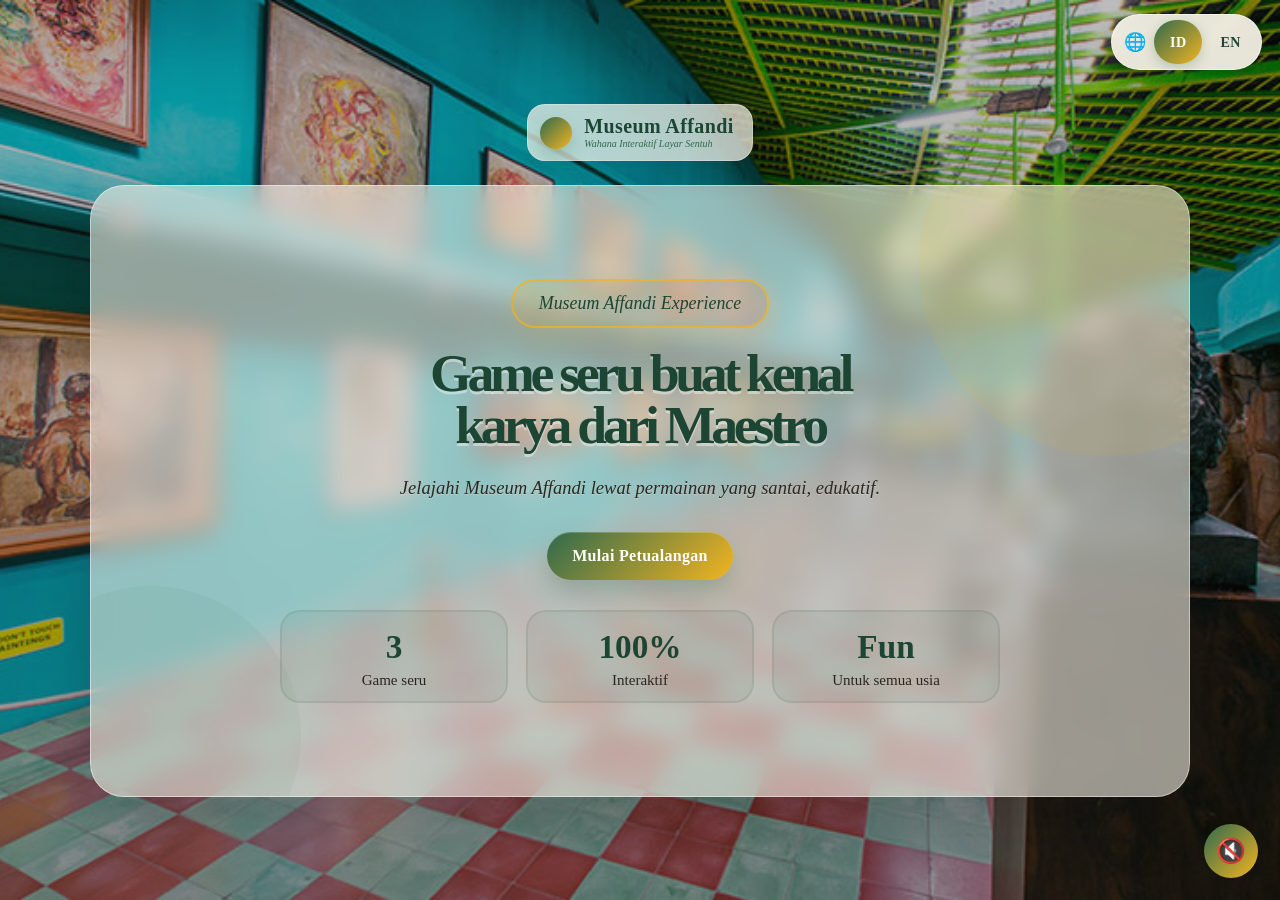
<file: index.html>
<!doctype html>
<html lang="id">
  <head>
    <meta charset="UTF-8" />
    <meta name="viewport" content="width=device-width, initial-scale=1.0, viewport-fit=cover, interactive-widget=resizes-content" />
    <title data-i18n="title.home">Museum Affandi - Wahana Interaktif</title>
    <link rel="stylesheet" href="shared/main.css" />
  </head>
  <body class="page-home">
    <div class="screen">
      <div class="topbar">
        <div class="brand">
          <div class="mark"></div>
          <div>
            <div class="title">Museum Affandi</div>
            <div class="sub" data-i18n="home.brandSub">Wahana Interaktif Layar Sentuh</div>
          </div>
        </div>
      </div>

      <div id="intro-panel" class="intro-panel show">
        <div class="intro-badge" data-i18n="home.badge">Museum Affandi Experience</div>
        <h1 data-i18n-html="home.heading">Game seru buat kenal<br />karya dari Maestro</h1>
        <p data-i18n="home.intro">Jelajahi Museum Affandi lewat permainan yang santai, edukatif.</p>

        <div class="hero-actions">
          <button id="start-adventure" class="btn" type="button" data-i18n="home.start">Mulai Petualangan</button>
        </div>

        <div class="hero-stat-grid">
          <div class="stat-item">
            <strong>3</strong>
            <span data-i18n="home.stat1">Game seru</span>
          </div>
          <div class="stat-item">
            <strong>100%</strong>
            <span data-i18n="home.stat2">Interaktif</span>
          </div>
          <div class="stat-item">
            <strong data-i18n="home.stat3">Fun</strong>
            <span data-i18n="home.stat3sub">Untuk semua usia</span>
          </div>
        </div>
      </div>

      <div id="game-panel" class="game-panel hidden">
        <div class="landing-shell">
          <div class="feature-banner">
            <span data-i18n="home.banner1">✨ Karya Affandi</span>
            <span data-i18n="home.banner2">🎨 Budaya & Seni</span>
            <span data-i18n="home.banner3">🧩 Permainan Seru</span>
          </div>
        </div>

        <div class="game-grid">
          <div
            class="game-card"
            onclick="goTo('games/find-the-diff/index.html')"
          >
            <div
              class="thumb"
              style="
                background-image: url(&quot;assets/images/lukisan/lukisan1_original.jpeg&quot;);
              "
            >
              <span data-i18n="common.paintings5">5 Lukisan</span>
            </div>
            <div class="body">
              <h3 data-i18n="home.card1.title">Cari Perbedaan</h3>
              <p data-i18n="home.card1.desc"></p>
              <div class="play" data-i18n="common.play">Mainkan ›</div>
            </div>
          </div>

          <div class="game-card" onclick="goTo('games/puzzle/index.html')">
            <div
              class="thumb"
              style="
                background-image: url(&quot;assets/images/lukisan/lukisan1_puzzle.jpeg&quot;);
              "
            >
              <span data-i18n="common.paintings5">5 Lukisan</span>
            </div>
            <div class="body">
              <h3 data-i18n="home.card2.title">Puzzle Lukisan</h3>
              <p data-i18n="home.card2.desc"></p>
              <div class="play" data-i18n="common.play">Mainkan ›</div>
            </div>
          </div>

          <div class="game-card" onclick="goTo('games/ular-tangga/index.html')">
            <div
              class="thumb"
              style="
                background-image: url(&quot;assets/images/ui/Affandii1.jpeg&quot;);
              "
            >
              <span data-i18n="home.card3.badge">2-4 Pemain</span>
            </div>
            <div class="body">
              <h3 data-i18n="home.card3.title">Ular Tangga Museum</h3>
              <p data-i18n="home.card3.desc"></p>
              <div class="play" data-i18n="common.play">Mainkan ›</div>
            </div>
          </div>
        </div>
      </div>
    </div>

    <div id="idle-screen">
      <h2 data-i18n="idle.title">Sentuh Layar untuk Mulai</h2>
      <p data-i18n="idle.sub">Museum Affandi — Wahana Interaktif</p>
      <div class="pulse"></div>
    </div>

    <script src="shared/i18n.js"></script>
    <script src="shared/main.js"></script>
    <script>
      initIdleScreen(90000);

      const introPanel = document.getElementById("intro-panel");
      const gamePanel = document.getElementById("game-panel");
      const startButton = document.getElementById("start-adventure");

      if (startButton) {
        startButton.addEventListener("click", () => {
          introPanel.classList.add("hidden");
          gamePanel.classList.remove("hidden");
          setTimeout(() => {
            gamePanel.scrollIntoView({ behavior: "smooth", block: "start" });
          }, 180);
        });
      }
    </script>
  </body>
</html>
</file>
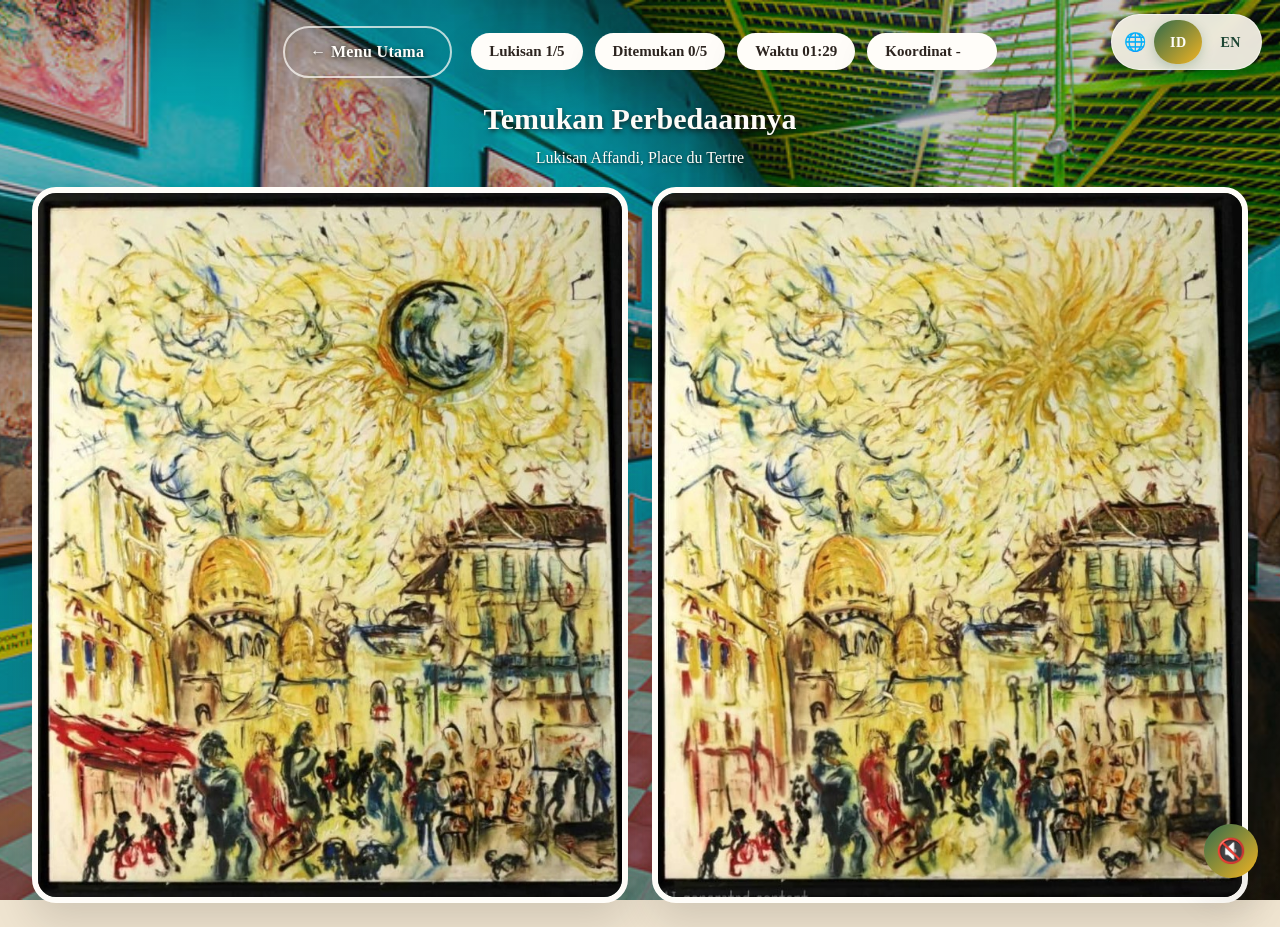
<file: games/find-the-diff/index.html>
<!doctype html>
<html lang="id">
  <head>
    <meta charset="UTF-8" />
    <meta name="viewport" content="width=device-width, initial-scale=1.0, viewport-fit=cover, interactive-widget=resizes-content" />
    <title data-i18n="title.fd">Cari Perbedaan - Museum Affandi</title>
    <link rel="stylesheet" href="../../shared/main.css" />
    <link rel="stylesheet" href="style.css" />
  </head>
  <body class="page-find-diff">
    <div class="screen fd-screen">
      <div class="topbar">
        <button class="btn ghost" onclick="goHome()" data-i18n="common.backMenu">← Menu Utama</button>
        <div class="fd-hud">
          <div class="hud-pill"><span data-i18n="common.painting">Lukisan</span> <span id="hud-level">1</span>/5</div>
          <div class="hud-pill">
            <span data-i18n="fd.found">Ditemukan</span> <span id="hud-found">0</span>/<span id="hud-total">4</span>
          </div>
          <div class="hud-pill"><span data-i18n="common.time">Waktu</span> <span id="hud-time">01:30</span></div>
          <div class="hud-pill">
            <span data-i18n="fd.coordinate">Koordinat</span> <span id="hud-coordinate">-</span>
          </div>
        </div>
      </div>

      <h2 class="fd-title" data-i18n="fd.title">Temukan Perbedaannya</h2>
      <p id="fd-description" class="fd-description"></p>

      <div class="fd-board" id="fd-board">
        <div class="fd-pane">
          <div class="fd-img-wrap" id="pane-a"></div>
        </div>
        <div class="fd-pane">
          <div class="fd-img-wrap" id="pane-b"></div>
        </div>
      </div>
    </div>

    <div class="overlay" id="overlay-win">
      <div class="overlay-card">
        <h2 data-i18n="fd.winTitle">Lukisan Selesai!</h2>
        <p id="win-text" data-i18n="fd.winDefault">Kamu menemukan semua perbedaan.</p>
        <div class="row">
          <button class="btn secondary" onclick="restartLevel()" data-i18n="fd.replay">Ulangi</button>
          <button class="btn" onclick="nextLevel()" data-i18n="fd.next">Lanjut ›</button>
        </div>
      </div>
    </div>

    <div class="overlay" id="overlay-time">
      <div class="overlay-card">
        <h2 data-i18n="fd.timeUpTitle">Waktu Habis</h2>
        <p data-i18n="fd.timeUpText">Jangan menyerah, coba lagi!</p>
        <div class="row">
          <button class="btn secondary" onclick="goHome()" data-i18n="common.mainMenu">Menu Utama</button>
          <button class="btn" onclick="restartLevel()" data-i18n="fd.tryAgain">Coba Lagi</button>
        </div>
      </div>
    </div>

    <div class="overlay" id="overlay-finish">
      <div class="overlay-card">
        <h2 data-i18n="common.congrats">Selamat!</h2>
        <p data-i18n="fd.finishText">Kamu berhasil menyelesaikan semua 5 lukisan Affandi.</p>
        <div class="row">
          <button class="btn" onclick="goHome()" data-i18n="common.backToMenu">Kembali ke Menu</button>
        </div>
      </div>
    </div>

    <script src="../../shared/i18n.js"></script>
    <script src="../../shared/main.js"></script>
    <script src="diff-data.js"></script>
    <script src="script.js"></script>
  </body>
</html>
</file>
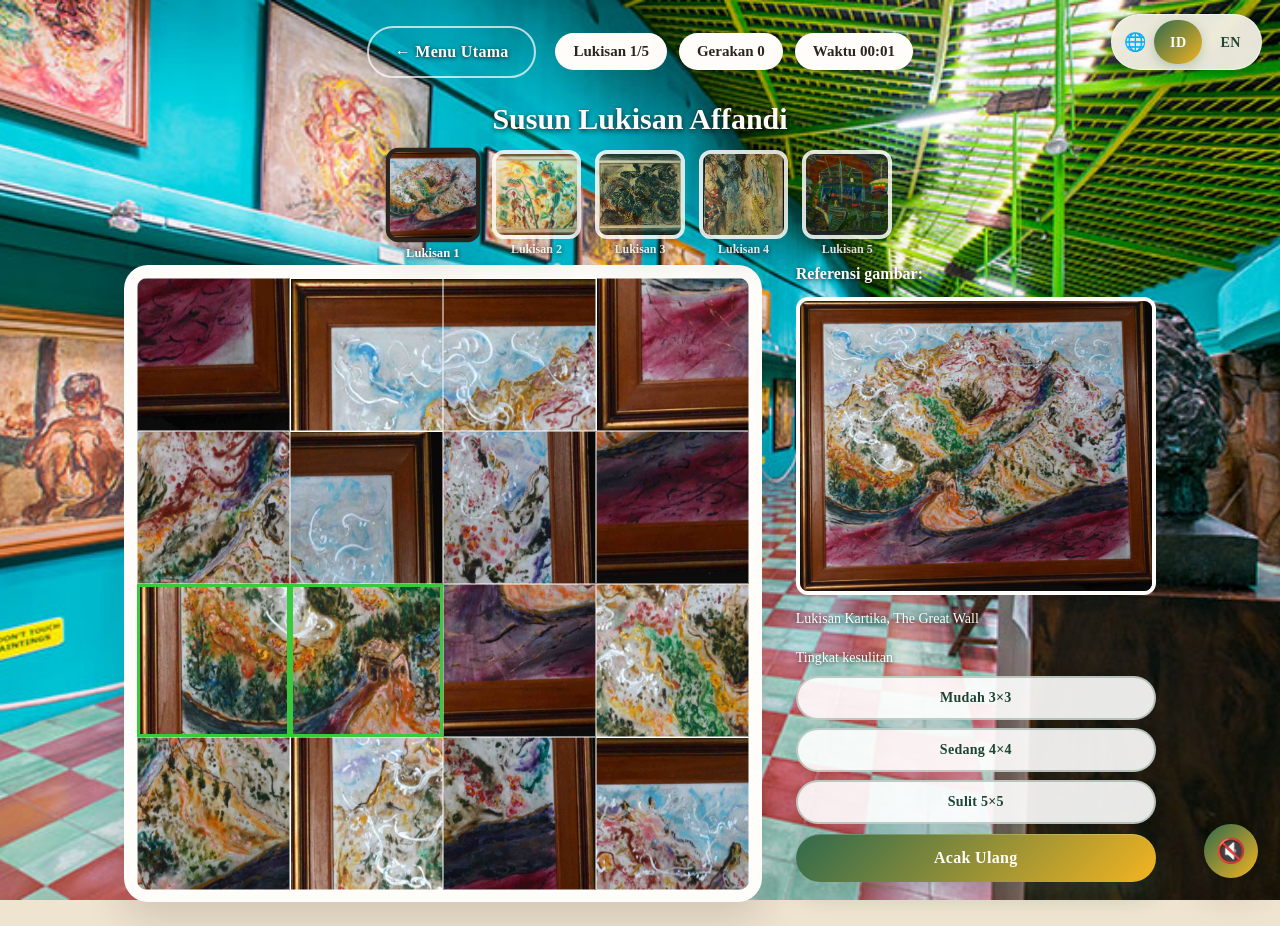
<file: games/puzzle/index.html>
<!doctype html>
<html lang="id">
  <head>
    <meta charset="UTF-8" />
    <meta name="viewport" content="width=device-width, initial-scale=1.0, viewport-fit=cover, interactive-widget=resizes-content" />
    <title data-i18n="title.pz">Puzzle Lukisan - Museum Affandi</title>
    <link rel="stylesheet" href="../../shared/main.css" />
    <link rel="stylesheet" href="style.css" />
  </head>
  <body class="page-puzzle">
    <div class="screen pz-screen">
      <div class="topbar">
        <button class="btn ghost" onclick="goHome()" data-i18n="common.backMenu">← Menu Utama</button>
        <div class="pz-hud">
          <div class="hud-pill"><span data-i18n="common.painting">Lukisan</span> <span id="hud-level">1</span>/5</div>
          <div class="hud-pill"><span data-i18n="pz.moves">Gerakan</span> <span id="hud-moves">0</span></div>
          <div class="hud-pill"><span data-i18n="common.time">Waktu</span> <span id="hud-time">00:00</span></div>
        </div>
      </div>

      <h2 class="pz-title" data-i18n="pz.title">Susun Lukisan Affandi</h2>

      <div class="pz-picker" id="pz-picker"></div>

      <div class="pz-layout">
        <div class="pz-board-wrap">
          <div class="pz-board" id="pz-board"></div>
        </div>
        <div class="pz-side">
          <p class="pz-hint" data-i18n="pz.reference">Referensi gambar:</p>
          <img id="pz-preview" class="pz-preview" src="" />
          <p id="pz-description" class="pz-description"></p>
          <div class="pz-controls">
            <label class="pz-diff-label" data-i18n="pz.difficulty">Tingkat kesulitan</label>
            <div class="pz-diffs">
              <button
                class="btn secondary small"
                data-n="3"
                onclick="setDifficulty(3)"
                data-i18n="pz.easy"
              >
                Mudah 3×3
              </button>
              <button
                class="btn secondary small"
                data-n="4"
                onclick="setDifficulty(4)"
                data-i18n="pz.medium"
              >
                Sedang 4×4
              </button>
              <button
                class="btn secondary small"
                data-n="5"
                onclick="setDifficulty(5)"
                data-i18n="pz.hard"
              >
                Sulit 5×5
              </button>
            </div>
            <button class="btn" onclick="shuffleBoard()" data-i18n="pz.reshuffle">Acak Ulang</button>
          </div>
        </div>
      </div>
    </div>

    <div class="overlay" id="overlay-win">
      <div class="overlay-card">
        <h2 data-i18n="pz.winTitle">Selesai!</h2>
        <p id="win-text" data-i18n="pz.winDefault">Lukisan berhasil disusun.</p>
        <div class="row">
          <button class="btn secondary" onclick="shuffleBoard()" data-i18n="pz.replay">Ulangi</button>
          <button class="btn" onclick="nextLevel()" data-i18n="pz.nextPainting">Lukisan Berikutnya ›</button>
        </div>
      </div>
    </div>

    <div class="overlay" id="overlay-finish">
      <div class="overlay-card">
        <h2 data-i18n="common.congrats">Selamat!</h2>
        <p data-i18n="pz.finishText">Kamu berhasil menyusun semua 5 lukisan Affandi.</p>
        <div class="row">
          <button class="btn" onclick="goHome()" data-i18n="common.backToMenu">Kembali ke Menu</button>
        </div>
      </div>
    </div>

    <script src="../../shared/i18n.js"></script>
    <script src="../../shared/main.js"></script>
    <script src="puzzle-data.js"></script>
    <script src="script.js"></script>
  </body>
</html>
</file>
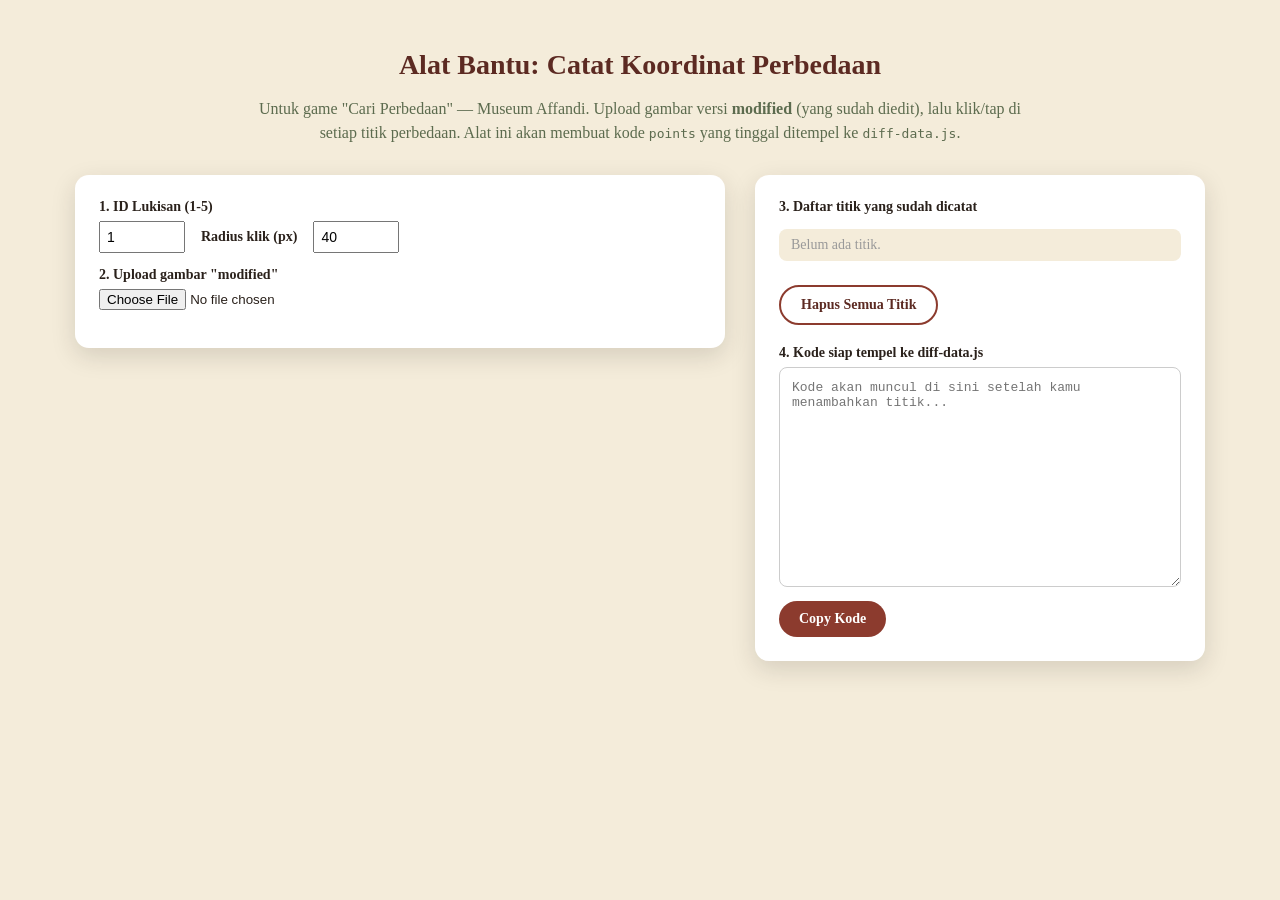
<file: tools/koordinat-diff/index.html>
<!DOCTYPE html>
<html lang="id">
<head>
<meta charset="UTF-8">
<meta name="viewport" content="width=device-width, initial-scale=1.0">
<title>Alat Bantu: Catat Koordinat Perbedaan</title>
<style>
  body {
    font-family: Georgia, serif;
    background: #F4ECDA;
    color: #2A211B;
    margin: 0 auto;
    padding: 30px 20px;
    max-width: 1200px;
  }
  
  h1 { 
    color: #5C2A22; 
    font-size: 28px; 
    margin-bottom: 8px; 
    text-align: center; 
  }
  .sub { 
    color: #5C6B4E; 
    margin-bottom: 30px; 
    text-align: center; 
    max-width: 800px; 
    margin-left: auto; 
    margin-right: auto; 
    line-height: 1.5;
  }
  
  .layout { 
    display: flex; 
    gap: 30px; 
    flex-wrap: wrap; 
    justify-content: center;
    align-items: flex-start; 
  }
  .left { flex: 1 1 500px; max-width: 650px; }
  .right { flex: 1 1 350px; max-width: 450px; }
  
  .box {
    background: #fff;
    border-radius: 14px;
    padding: 24px;
    box-shadow: 0 8px 24px rgba(42,33,27,0.15);
    box-sizing: border-box;
  }
  
  input[type=file] { margin-bottom: 14px; width: 100%; }
  input[type=number] { width: 70px; padding: 6px; font-size: 14px; }
  
  #canvasWrap {
    position: relative;
    display: inline-block;
    border: 2px solid #8C3B2E;
    border-radius: 8px;
    overflow: hidden;
    max-width: 100%;
    margin-top: 10px;
  }
  canvas { display: block; max-width: 100%; height: auto; cursor: crosshair; }
  
  .marker {
    position: absolute;
    border: 3px solid #39FF14;
    border-radius: 50%;
    box-shadow: 0 0 0 2px rgba(255,255,255,0.9);
    transform: translate(-50%, -50%);
    pointer-events: none;
  }
  .marker span {
    position: absolute;
    top: -20px; left: 50%;
    transform: translateX(-50%);
    background: #2A211B;
    color: #fff;
    font-size: 11px;
    padding: 1px 5px;
    border-radius: 4px;
    white-space: nowrap;
  }
  
  button {
    font-family: inherit;
    background: #8C3B2E;
    color: #fff;
    border: none;
    border-radius: 999px;
    padding: 10px 20px;
    font-size: 14px;
    font-weight: 700;
    cursor: pointer;
    margin-right: 8px;
    margin-top: 10px;
  }
  button.secondary { background: #fff; color: #5C2A22; border: 2px solid #8C3B2E; }
  
  ul#pointList { list-style: none; padding: 0; margin: 14px 0; }
  ul#pointList li {
    display: flex;
    justify-content: space-between;
    align-items: center;
    background: #F4ECDA;
    border-radius: 8px;
    padding: 8px 12px;
    margin-bottom: 6px;
    font-size: 14px;
  }
  ul#pointList li button { margin: 0; padding: 4px 10px; font-size: 12px; background: #B5342A; }
  
  textarea {
    width: 100%;
    height: 220px;
    font-family: 'Courier New', monospace;
    font-size: 13px;
    padding: 12px;
    border-radius: 8px;
    border: 1px solid #ccc;
    resize: vertical;
    box-sizing: border-box;
  }
  
  label { font-size: 14px; font-weight: 700; display: block; margin-bottom: 6px; }
  .row { display: flex; gap: 16px; align-items: center; margin-bottom: 14px; flex-wrap: wrap;}
</style>
</head>
<body>

<h1>Alat Bantu: Catat Koordinat Perbedaan</h1>
<p class="sub">Untuk game "Cari Perbedaan" — Museum Affandi. Upload gambar versi <b>modified</b> (yang sudah diedit), lalu klik/tap di setiap titik perbedaan. Alat ini akan membuat kode <code>points</code> yang tinggal ditempel ke <code>diff-data.js</code>.</p>

<div class="layout">
  <div class="left box">
    <label>1. ID Lukisan (1-5)</label>
    <div class="row">
      <input type="number" id="paintingId" value="1" min="1" max="5">
      <label style="margin:0">Radius klik (px)</label>
      <input type="number" id="radiusInput" value="40" min="10" max="150">
    </div>

    <label>2. Upload gambar "modified"</label>
    <input type="file" id="fileInput" accept="image/*">

    <div id="canvasWrap" style="display:none;">
      <canvas id="canvas"></canvas>
      <div id="markers"></div>
    </div>
    <p id="hint" style="color:#8C3B2E; font-weight:700; display:none;">
      Klik/tap di titik-titik yang berbeda dari gambar aslinya. Setiap klik akan menambah 1 titik.
    </p>
  </div>

  <div class="right box">
    <label>3. Daftar titik yang sudah dicatat</label>
    <ul id="pointList"><li style="color:#999;">Belum ada titik.</li></ul>
    <button class="secondary" onclick="clearPoints()">Hapus Semua Titik</button>

    <label style="margin-top:20px;">4. Kode siap tempel ke diff-data.js</label>
    <textarea id="output" readonly placeholder="Kode akan muncul di sini setelah kamu menambahkan titik..."></textarea>
    <button onclick="copyOutput()">Copy Kode</button>
    <p id="copiedMsg" style="color:#5C6B4E; font-weight:700; display:none;">Tersalin!</p>
  </div>
</div>

<script>
let points = [];
let img = new Image();
let naturalW = 0, naturalH = 0;

const fileInput = document.getElementById('fileInput');
const canvas = document.getElementById('canvas');
const ctx = canvas.getContext('2d');
const canvasWrap = document.getElementById('canvasWrap');
const markersEl = document.getElementById('markers');
const hint = document.getElementById('hint');

fileInput.addEventListener('change', (e) => {
  const file = e.target.files[0];
  if (!file) return;
  const reader = new FileReader();
  reader.onload = (ev) => {
    img.onload = () => {
      naturalW = img.naturalWidth;
      naturalH = img.naturalHeight;
      canvas.width = naturalW;
      canvas.height = naturalH;
      ctx.drawImage(img, 0, 0);
      canvasWrap.style.display = 'inline-block';
      hint.style.display = 'block';
      points = [];
      renderMarkers();
      renderOutput();
    };
    img.src = ev.target.result;
  };
  reader.readAsDataURL(file);
});

canvas.addEventListener('click', (e) => {
  const rect = canvas.getBoundingClientRect();
  const scaleX = naturalW / rect.width;
  const scaleY = naturalH / rect.height;
  const x = Math.round((e.clientX - rect.left) * scaleX);
  const y = Math.round((e.clientY - rect.top) * scaleY);
  points.push({ x, y });
  renderMarkers();
  renderList();
  renderOutput();
});

function renderMarkers() {
  markersEl.innerHTML = '';
  const rect = canvas.getBoundingClientRect();
  const scaleX = rect.width / naturalW;
  const scaleY = rect.height / naturalH;
  const r = parseInt(document.getElementById('radiusInput').value) || 40;

  points.forEach((p, i) => {
    const m = document.createElement('div');
    m.className = 'marker';
    m.style.left = (p.x * scaleX) + 'px';
    m.style.top = (p.y * scaleY) + 'px';
    m.style.width = (r * 2 * scaleX) + 'px';
    m.style.height = (r * 2 * scaleY) + 'px';
    m.innerHTML = `<span>${i + 1}</span>`;
    markersEl.appendChild(m);
  });
}

function renderList() {
  const list = document.getElementById('pointList');
  if (points.length === 0) {
    list.innerHTML = '<li style="color:#999;">Belum ada titik.</li>';
    return;
  }
  list.innerHTML = points.map((p, i) => `
    <li>
      <span>Titik ${i + 1}: x=${p.x}, y=${p.y}</span>
      <button onclick="removePoint(${i})">Hapus</button>
    </li>
  `).join('');
}

function removePoint(i) {
  points.splice(i, 1);
  renderMarkers();
  renderList();
  renderOutput();
}

function clearPoints() {
  points = [];
  renderMarkers();
  renderList();
  renderOutput();
}

function renderOutput() {
  const id = document.getElementById('paintingId').value || 1;
  const r = parseInt(document.getElementById('radiusInput').value) || 40;
  const pointsCode = points.map(p => `      { "x": ${p.x}, "y": ${p.y}, "r": ${r} }`).join(',\n');

  const code = `{
  "id": ${id},
  "original": "assets/images/lukisan/lukisan${id}_original.jpg",
  "modified": "assets/images/lukisan/lukisan${id}_modified.jpg",
  "width": ${naturalW || 900},
  "height": ${naturalH || 650},
  "points": [
${pointsCode}
  ]
}`;
  document.getElementById('output').value = code;
}

document.getElementById('paintingId').addEventListener('input', renderOutput);
document.getElementById('radiusInput').addEventListener('input', () => { renderMarkers(); renderOutput(); });
window.addEventListener('resize', renderMarkers);

function copyOutput() {
  const out = document.getElementById('output');
  out.select();
  document.execCommand('copy');
  const msg = document.getElementById('copiedMsg');
  msg.style.display = 'block';
  setTimeout(() => msg.style.display = 'none', 1500);
}
</script>
</body>
</html>
</file>
<file: shared/main.css>
/* ===========================================================
   Museum Affandi - Interactive Kiosk
   Palet utama: hijau #3A644E, kuning #E8AE21, merah #9B3737
   =========================================================== */

@font-face {
  font-family: "Fraunces-fallback";
  src: local("Georgia");
}

:root {
  --green: #2f6a4d;
  --green-deep: #1d4533;
  --green-soft: #dfeee5;
  --yellow: #f3b421;
  --yellow-soft: #f9d86b;
  --red: #b63d3d;
  --red-soft: #d87070;
  --cream: #f9f4eb;
  --ink: #2c241f;
  --white: #fffdf9;
  --radius: 24px;
  --shadow: 0 18px 40px rgba(42, 33, 27, 0.15);
}

* {
  box-sizing: border-box;
  -webkit-tap-highlight-color: transparent;
  user-select: none;
  touch-action: manipulation;
}

html,
body {
  margin: 0;
  padding: 0;
  width: 100%;
  min-height: 100%;
  overflow-x: hidden;
  overflow-y: auto;
  background: var(--cream);
  color: var(--ink);
  font-family: Georgia, "Times New Roman", serif;
}

body {
  --page-bg: none;
  background-color: #efe4d0;
  background-image:
    linear-gradient(135deg, rgba(18, 17, 14, 0.46), rgba(18, 17, 14, 0.18)),
    radial-gradient(
      circle at 15% 18%,
      rgba(243, 180, 33, 0.28),
      transparent 24%
    ),
    radial-gradient(
      circle at 82% 16%,
      rgba(47, 106, 77, 0.22),
      transparent 25%
    ),
    linear-gradient(120deg, #f5ebda 0%, #ebddc2 42%, #e2d3b1 100%);
  background-position: center center;
  background-size: cover;
  background-repeat: no-repeat;
  background-attachment: fixed;
}

body.page-home {
  --page-bg: none;
  background-image:
    linear-gradient(180deg, rgba(18, 17, 14, 0.28), rgba(18, 17, 14, 0.42)),
    url("../assets/images/arsitektur/museum_bg.jpeg");
  background-position: center center;
  background-repeat: no-repeat;
  background-size: cover;
}

body.page-find-diff {
  --page-bg: none;
  background-image:
    linear-gradient(180deg, rgba(18, 17, 14, 0.24), rgba(18, 17, 14, 0.36)),
    url("../assets/images/arsitektur/museum_bg.jpeg");
  background-position: center center;
  background-repeat: no-repeat;
  background-size: cover;
}

body.page-puzzle {
  --page-bg: none;
  background-image:
    linear-gradient(180deg, rgba(18, 17, 14, 0.18), rgba(18, 17, 14, 0.34)),
    url("../assets/images/arsitektur/museum_bg.jpeg");
  background-position: center center;
  background-repeat: no-repeat;
  background-size: cover;
}

body.page-ular {
  --page-bg: none;
  background-image:
    linear-gradient(180deg, rgba(18, 17, 14, 0.24), rgba(18, 17, 14, 0.38)),
    url("../assets/images/arsitektur/museum_bg.jpeg");
  background-position: center center;
  background-repeat: no-repeat;
  background-size: cover;
}

body.page-find-diff .fd-title,
body.page-puzzle .pz-title,
body.page-ular .ut-title {
  color: var(--white);
  text-shadow: 0 2px 5px rgba(18, 17, 14, 0.85);
}

body.page-puzzle .pz-hint,
body.page-puzzle .pz-diff-label,
body.page-puzzle .pz-description {
  color: var(--white);
  text-shadow: 0 1px 4px rgba(18, 17, 14, 0.8);
}

body.page-find-diff .btn.ghost,
body.page-puzzle .btn.ghost,
body.page-ular .btn.ghost {
  color: var(--white);
  border-color: rgba(255, 253, 249, 0.72);
  text-shadow: 0 1px 4px rgba(18, 17, 14, 0.85);
}

body.page-puzzle .pz-thumb .label {
  color: var(--white);
  text-shadow: 0 1px 4px rgba(18, 17, 14, 0.9);
}

.screen {
  width: 100%;
  min-height: 100vh;
  display: flex;
  flex-direction: column;
  align-items: center;
  justify-content: center;
  position: relative;
  padding: clamp(16px, 2vw, 32px);
  box-sizing: border-box;
}

/* ---------- Top bar shared across games ---------- */
.topbar {
  position: relative; /* Diubah agar tidak memaksa berada di paling atas layar */
  display: flex;
  align-items: center;
  justify-content: center; /* Rata tengah */
  padding: 0;
  margin-bottom: 24px;
  z-index: 20;
  backdrop-filter: blur(0px);
  background: transparent;
  border-bottom: none;
  width: 100%;
}

.brand {
  display: flex;
  align-items: center;
  gap: 12px;
  padding: 10px 18px 10px 12px;
  border-radius: 18px;
  background: rgba(249, 244, 235, 0.72);
  border: 1px solid rgba(255, 255, 255, 0.28);
  box-shadow: 0 12px 30px rgba(18, 17, 14, 0.12);
  color: var(--green-deep);
}
.brand .mark {
  width: 32px;
  height: 32px;
  border-radius: 50%;
  background: linear-gradient(135deg, var(--green), var(--yellow));
  box-shadow: 0 8px 18px rgba(47, 106, 77, 0.24);
  flex-shrink: 0;
}
.brand .title {
  font-size: 20px;
  letter-spacing: 0.4px;
  font-weight: 700;
  line-height: 1.1;
}
.brand .sub {
  font-size: 10px;
  color: var(--green);
  font-style: italic;
  line-height: 1.3;
}

.btn {
  position: relative;
  font-family: inherit;
  border: none;
  cursor: pointer;
  border-radius: 999px;
  padding: 15px 30px;
  font-size: 1.08rem;
  font-weight: 700;
  letter-spacing: 0.02em;
  background: linear-gradient(135deg, var(--green) 0%, var(--yellow) 100%);
  color: var(--white);
  box-shadow:
    0 12px 26px rgba(47, 106, 77, 0.28),
    inset 0 1px 0 rgba(255, 255, 255, 0.2);
  transition:
    transform 0.2s ease,
    box-shadow 0.2s ease,
    filter 0.2s ease,
    background 0.2s ease;
  overflow: hidden;
}

.btn::before {
  content: "";
  position: absolute;
  inset: 0;
  background: linear-gradient(
    120deg,
    transparent 0%,
    rgba(255, 255, 255, 0.35) 45%,
    transparent 100%
  );
  transform: translateX(-110%);
  transition: transform 0.5s ease;
}

.btn:hover {
  transform: translateY(-3px) scale(1.01);
  box-shadow:
    0 18px 30px rgba(58, 100, 78, 0.32),
    0 0 0 6px rgba(232, 174, 33, 0.18);
  filter: saturate(1.08);
}

.btn:hover::before {
  transform: translateX(110%);
}

.btn:active {
  transform: translateY(1px) scale(0.98);
  box-shadow:
    0 8px 16px rgba(58, 100, 78, 0.22),
    inset 0 2px 8px rgba(0, 0, 0, 0.15);
}

.btn.secondary {
  background: rgba(255, 255, 255, 0.9);
  color: var(--green-deep);
  border: 2px solid rgba(58, 100, 78, 0.3);
  box-shadow: 0 10px 22px rgba(42, 33, 27, 0.08);
}

.btn.secondary:hover {
  box-shadow:
    0 14px 26px rgba(42, 33, 27, 0.14),
    0 0 0 5px rgba(58, 100, 78, 0.08);
}

.btn.ghost {
  background: transparent;
  color: var(--green-deep);
  box-shadow: none;
  border: 2px solid var(--green);
}

/* ---------- Home menu ---------- */
.hidden {
  display: none !important;
}

.intro-panel {
  width: min(1500px, calc(100vw - clamp(32px, 3.8vw, 72px)));
  min-height: clamp(520px, 68vh, 780px);
  margin: 0 auto;
  background: rgba(249, 244, 235, 0.58);
  backdrop-filter: blur(12px);
  -webkit-backdrop-filter: blur(12px);
  border: 1px solid rgba(255, 255, 255, 0.44);
  border-radius: 34px;
  box-shadow: 0 24px 60px rgba(18, 17, 14, 0.2);
  display: flex;
  flex-direction: column;
  align-items: center;
  justify-content: center;
  text-align: center;
  padding: clamp(28px, 3vw, 52px) clamp(24px, 2.6vw, 48px);
  position: relative;
  overflow: hidden;
}

.intro-panel::before,
.intro-panel::after {
  content: "";
  position: absolute;
  border-radius: 50%;
  pointer-events: none;
}

.intro-panel::before {
  width: 380px;
  height: 380px;
  background: rgba(232, 174, 33, 0.08);
  right: -110px;
  top: -110px;
}

.intro-panel::after {
  width: 300px;
  height: 300px;
  background: rgba(58, 100, 78, 0.06);
  left: -90px;
  bottom: -90px;
}

.intro-badge {
  display: inline-flex;
  align-items: center;
  justify-content: center;
  padding: 12px 26px;
  border-radius: 999px;
  background: linear-gradient(
    135deg,
    rgba(243, 180, 33, 0.2),
    rgba(182, 61, 61, 0.12)
  );
  border: 2px solid rgba(243, 180, 33, 0.7);
  color: var(--green-deep);
  font-size: clamp(0.9rem, 1.4vw, 1.55rem);
  font-style: italic;
  margin-bottom: 20px;
  font-family: Georgia, "Times New Roman", serif;
  position: relative;
  z-index: 1;
  box-shadow: 0 10px 22px rgba(243, 180, 33, 0.12);
}

.intro-panel h1 {
  font-size: clamp(2.8rem, 4.2vw, 7.8rem);
  line-height: 0.96;
  letter-spacing: -0.08em;
  color: var(--green-deep);
  margin: 0;
  max-width: 1100px;
  position: relative;
  z-index: 1;
  text-shadow: 0 3px 0 rgba(255, 255, 255, 0.4);
}

.intro-panel p {
  max-width: min(760px, 80vw);
  margin: 24px auto 0;
  font-size: clamp(1rem, 1.45vw, 1.7rem);
  line-height: 1.45;
  color: #2d271f;
  font-style: italic;
  position: relative;
  z-index: 1;
  text-shadow: 0 1px 0 rgba(255, 255, 255, 0.26);
}

.hero-actions {
  display: flex;
  justify-content: center;
  flex-wrap: wrap;
  gap: 18px;
  margin-top: 30px;
  position: relative;
  z-index: 1;
}

.hero-stat-grid {
  display: flex;
  justify-content: center;
  gap: 18px;
  flex-wrap: wrap;
  margin-top: 30px;
  width: min(720px, 100%);
  position: relative;
  z-index: 1;
}
.stat-item {
  min-width: 170px;
  flex: 1;
  background: rgba(58, 100, 78, 0.08);
  border: 2px solid rgba(58, 100, 78, 0.12);
  border-radius: 20px;
  padding: 16px 14px 12px;
  text-align: center;
}
.stat-item strong {
  display: block;
  color: var(--green-deep);
  font-size: clamp(2rem, 2.6vw, 2.8rem);
  margin-bottom: 5px;
}
.stat-item span {
  color: var(--ink);
  font-size: 0.94rem;
}

/* LANDING SHELL & GAME PANEL DISESUAIKAN AGAR TIDAK MEREGANG FARAH */
.landing-shell {
  position: relative;
  width: min(1500px, 100%);
  min-height: auto;
  display: flex;
  flex-direction: column;
  align-items: center;
  justify-content: center;
  margin: 0 auto;
  padding: 0;
}

.feature-banner {
  position: static;
  transform: none;
  display: flex;
  flex-wrap: wrap;
  justify-content: center;
  align-items: center;
  gap: 12px;
  width: min(620px, 80vw);
  z-index: 10;
  margin: 0 auto 20px;
}
.feature-banner span {
  display: inline-flex;
  align-items: center;
  justify-content: center;
  min-width: clamp(140px, 18vw, 190px);
  padding: clamp(8px, 1vw, 12px) clamp(18px, 1.5vw, 24px);
  background: rgba(249, 244, 235, 0.76);
  border: 1px solid rgba(255, 255, 255, 0.42);
  border-radius: 999px;
  color: var(--green-deep);
  font-weight: 700;
  box-shadow: 0 8px 20px rgba(47, 106, 77, 0.1);
  backdrop-filter: blur(6px);
}

.game-panel {
  position: relative;
  width: 100%;
  min-height: auto; /* Hilangkan min-height: 100vh agar tidak meregang */
  display: flex;
  flex-direction: column;
  justify-content: center;
  align-items: center;
  padding: 0;
  margin: 0 auto;
}

.game-grid {
  position: relative;
  z-index: 2;
  display: grid;
  grid-template-columns: repeat(3, minmax(240px, 1fr));
  gap: clamp(18px, 2vw, 32px);
  justify-content: center;
  align-items: center;
  width: min(1180px, 100%);
  margin: 0 auto;
  transform: none;
  text-align: center;
}

.game-card {
  width: 100%;
  max-width: clamp(240px, 23vw, 340px);
  justify-self: center;
  background: rgba(255, 255, 255, 0.9);
  border-radius: 24px;
  box-shadow: 0 18px 34px rgba(42, 33, 27, 0.18);
  overflow: hidden;
  cursor: pointer;
  transition:
    transform 0.18s ease,
    box-shadow 0.18s ease,
    border-color 0.18s ease;
  border: 2px solid rgba(255, 255, 255, 0.24);
  position: relative;
  backdrop-filter: blur(8px);
  flex: 0 0 auto;
}
.game-card:hover {
  transform: translateY(-8px) scale(1.01);
  box-shadow: 0 30px 48px rgba(47, 106, 77, 0.2);
  border-color: rgba(243, 180, 33, 0.78);
}
.game-card:active {
  transform: scale(0.98);
}
.game-card .thumb {
  height: clamp(160px, 17vw, 220px);
  background-size: cover;
  background-position: center;
  display: flex;
  align-items: flex-end;
  padding: 14px;
  position: relative;
  box-shadow: inset 0 -50px 70px rgba(0, 0, 0, 0.12);
}
.game-card .thumb::after {
  content: "";
  position: absolute;
  inset: 0;
  background: linear-gradient(180deg, rgba(0, 0, 0, 0.06), rgba(0, 0, 0, 0.28));
}
.game-card .thumb span {
  position: relative;
  z-index: 1;
  background: rgba(42, 33, 27, 0.7);
  color: var(--white);
  font-size: 12px;
  padding: 6px 12px;
  border-radius: 999px;
}
.audio-toggle {
  position: fixed;
  right: 22px;
  bottom: 22px;
  z-index: 40;
  width: 54px;
  height: 54px;
  border: none;
  border-radius: 50%;
  background: linear-gradient(135deg, var(--green), var(--yellow));
  color: var(--white);
  font-size: 24px;
  box-shadow: var(--shadow);
  cursor: pointer;
}

.game-card .body {
  padding: clamp(16px, 1.6vw, 22px);
  background: linear-gradient(
    180deg,
    rgba(255, 255, 255, 0.96),
    rgba(248, 242, 231, 0.9)
  );
  min-height: clamp(200px, 22vw, 250px);
  display: flex;
  flex-direction: column;
}
.game-card h3 {
  margin: 0 0 10px;
  font-size: clamp(1.3rem, 1.7vw, 2rem);
  line-height: 1.2;
  color: var(--green-deep);
}
.game-card p {
  margin: 0 0 18px;
  font-size: clamp(0.88rem, 1vw, 1.05rem);
  color: var(--ink);
  line-height: 1.55;
  flex: 1;
}
.game-card .play {
  text-align: right;
  font-weight: 700;
  color: var(--red);
  font-size: 1rem;
  margin-top: auto;
  letter-spacing: 0.02em;
}

/* ---------- Idle / attract screen ---------- */
#idle-screen {
  position: fixed;
  inset: 0;
  background: linear-gradient(135deg, var(--green-deep), var(--green));
  color: var(--white);
  display: none;
  align-items: center;
  justify-content: center;
  flex-direction: column;
  z-index: 999;
  text-align: center;
}
#idle-screen.show {
  display: flex;
}
#idle-screen h2 {
  font-size: 48px;
  margin-bottom: 10px;
}
#idle-screen p {
  font-size: 22px;
  opacity: 0.85;
}
#idle-screen .pulse {
  margin-top: 40px;
  width: 90px;
  height: 90px;
  border-radius: 50%;
  border: 4px solid var(--yellow-soft);
  animation: pulse 1.6s infinite ease-out;
}
@keyframes pulse {
  0% {
    transform: scale(0.8);
    opacity: 1;
  }
  100% {
    transform: scale(1.6);
    opacity: 0;
  }
}

/* ---------- Generic result overlay ---------- */
.overlay {
  position: fixed;
  inset: 0;
  background: rgba(42, 33, 27, 0.72);
  display: none;
  align-items: center;
  justify-content: center;
  z-index: 500;
}
.overlay.show {
  display: flex;
}
.overlay-card {
  background: var(--white);
  border-radius: var(--radius);
  padding: 46px 56px;
  text-align: center;
  box-shadow: var(--shadow);
  max-width: 520px;
}
.overlay-card h2 {
  color: var(--green-deep);
  font-size: 34px;
  margin-top: 0;
}
.overlay-card p {
  font-size: 18px;
  margin-bottom: 26px;
}
.overlay-card .row {
  display: flex;
  gap: 16px;
  justify-content: center;
  flex-wrap: wrap;
}

::-webkit-scrollbar {
  width: 10px;
}
::-webkit-scrollbar-thumb {
  background: linear-gradient(180deg, var(--green), var(--yellow));
  border-radius: 999px;
}
::-webkit-scrollbar-track {
  background: rgba(58, 100, 78, 0.08);
}


/* ===========================================================
   RESPONSIVE / MULTI-SCREEN LAYOUT
   Designed for phones, tablets, laptops and large TV/kiosk
   screens in portrait or landscape.
   =========================================================== */

html {
  min-height: 100%;
  min-height: 100dvh;
  width: 100%;
}

body {
  min-height: 100%;
  min-height: 100dvh;
  overflow-x: hidden;
  -webkit-text-size-adjust: 100%;
}

.screen {
  width: 100%;
  min-height: 100vh;
  min-height: 100dvh;
  padding:
    clamp(12px, 2vw, 32px)
    clamp(12px, 2.5vw, 40px)
    max(24px, env(safe-area-inset-bottom));
}

/* Buttons remain comfortable for touch screens without becoming huge on TV. */
.btn {
  min-height: 44px;
  padding: clamp(11px, 1.2vw, 15px) clamp(18px, 2vw, 30px);
  font-size: clamp(0.92rem, 1.25vw, 1.12rem);
}

.topbar {
  width: 100%;
  gap: clamp(10px, 1.5vw, 20px);
  flex-wrap: wrap;
}

.topbar > .btn {
  flex: 0 0 auto;
}

.hero-panel,
.intro-panel {
  width: min(1100px, 100%);
}

.game-grid {
  grid-template-columns: repeat(3, minmax(0, 1fr));
  width: min(1320px, 100%);
}

.game-card {
  max-width: none;
}

@media (max-width: 1100px) {
  .game-grid {
    grid-template-columns: repeat(2, minmax(220px, 1fr));
    width: min(900px, 100%);
  }
}

@media (max-width: 700px) {
  .screen {
    justify-content: flex-start;
    padding:
      12px
      12px
      max(20px, env(safe-area-inset-bottom));
  }

  .topbar {
    margin-bottom: 12px;
    justify-content: center;
  }

  .brand {
    max-width: 100%;
    padding: 8px 12px 8px 9px;
  }

  .brand .title {
    font-size: clamp(16px, 4.5vw, 20px);
  }

  .brand .sub {
    font-size: 9px;
  }

  .game-grid {
    grid-template-columns: 1fr;
    width: min(520px, 100%);
    gap: 16px;
  }

  .game-card .thumb {
    height: clamp(150px, 42vw, 210px);
  }

  .game-card .body {
    min-height: 0;
  }

  #idle-screen h2 {
    font-size: clamp(28px, 8vw, 48px);
  }

  #idle-screen p {
    font-size: clamp(16px, 4vw, 22px);
  }
}

@media (min-width: 1600px) {
  .screen {
    padding-left: clamp(32px, 3vw, 64px);
    padding-right: clamp(32px, 3vw, 64px);
  }

  .game-grid {
    width: min(1500px, 100%);
  }
}

/* Very short landscape displays: avoid vertical clipping. */
@media (max-height: 650px) and (orientation: landscape) {
  .screen {
    padding-top: 10px;
  }

  .topbar {
    margin-bottom: 8px;
  }

  .btn {
    min-height: 40px;
  }
}

/* ---------- Tombol bahasa (ID / EN) ---------- */
.lang-toggle {
  position: fixed;
  top: max(14px, env(safe-area-inset-top));
  right: max(18px, env(safe-area-inset-right));
  z-index: 600; /* di atas overlay (500), di bawah layar idle (999) */
  display: flex;
  align-items: center;
  gap: 4px;
  padding: 5px 6px 5px 12px;
  border-radius: 999px;
  background: rgba(249, 244, 235, 0.92);
  border: 1px solid rgba(255, 255, 255, 0.5);
  box-shadow: 0 8px 22px rgba(18, 17, 14, 0.18);
  backdrop-filter: blur(6px);
}
.lang-toggle .lang-globe {
  font-size: 18px;
  margin-right: 4px;
}
.lang-toggle button {
  font-family: inherit;
  font-weight: 700;
  font-size: clamp(0.85rem, 1.1vw, 1rem);
  min-width: 48px;
  min-height: 44px;
  padding: 0 14px;
  border: none;
  border-radius: 999px;
  cursor: pointer;
  background: transparent;
  color: var(--green-deep);
  letter-spacing: 0.5px;
}
.lang-toggle button.active {
  background: linear-gradient(135deg, var(--green), var(--yellow));
  color: var(--white);
  box-shadow: 0 4px 12px rgba(47, 106, 77, 0.28);
}

@media (max-width: 700px) {
  .lang-toggle {
    top: 8px;
    right: 8px;
    padding: 3px 4px 3px 9px;
  }
  .lang-toggle button {
    min-width: 40px;
    min-height: 40px;
    padding: 0 10px;
  }
}
</file>
<file: games/find-the-diff/style.css>
.fd-screen {
  padding-top: 120px;
  justify-content: flex-start;
}

.fd-hud {
  display: flex;
  gap: 12px;
  flex-wrap: wrap;
  justify-content: center;
}
.fd-hud .hud-pill {
  flex-shrink: 0;
}
.fd-hud .hud-pill:last-child {
  min-width: 130px;
}
.hud-pill {
  background: var(--white);
  border-radius: 999px;
  padding: 10px 18px;
  font-weight: 700;
  color: var(--clay-dark);
  box-shadow: var(--shadow);
  font-size: 15px;
}

.fd-title {
  color: var(--clay-dark);
  font-size: 30px;
  margin: 0 0 18px;
}
.fd-description {
  max-width: 900px;
  margin: -8px 0 18px;
  color: var(--white);
  text-align: center;
  line-height: 1.45;
  text-shadow: 0 1px 3px rgba(0, 0, 0, 0.65);
}

.fd-board {
  display: flex;
  gap: 24px;
  justify-content: center;
  align-items: flex-start;
  max-width: 1500px;
  width: 92vw;
  max-height: 66vh;
}

.fd-pane {
  flex: 1;
  display: flex;
  justify-content: center;
  min-width: 0;
  height: 66vh;
}

.fd-img-wrap {
  position: relative;
  height: 100%;
  width: auto;
  max-width: 100%;
  border-radius: var(--radius);
  overflow: hidden;
  box-shadow: var(--shadow);
  border: 6px solid var(--white);
  cursor: crosshair;
  display: inline-block;
}
.fd-img-wrap img {
  display: block;
  height: 100%;
  width: auto;
  max-width: 100%;
  object-fit: contain;
  pointer-events: none;
}

.found-marker {
  position: absolute;
  border: 4px solid #39ff14;
  border-radius: 50%;
  box-shadow: 0 0 0 3px rgba(255, 255, 255, 0.8);
  pointer-events: none;
  animation: pop 0.3s ease;
}
@keyframes pop {
  from {
    transform: scale(0);
    opacity: 0;
  }
  to {
    transform: scale(1);
    opacity: 1;
  }
}

.miss-flash {
  position: absolute;
  width: 30px;
  height: 30px;
  border-radius: 50%;
  background: rgba(220, 40, 40, 0.55);
  pointer-events: none;
  transform: translate(-50%, -50%);
  animation: fadeout 0.5s ease forwards;
}
@keyframes fadeout {
  from {
    opacity: 1;
    transform: translate(-50%, -50%) scale(0.6);
  }
  to {
    opacity: 0;
    transform: translate(-50%, -50%) scale(1.6);
  }
}


/* ===========================================================
   RESPONSIVE FIND-THE-DIFFERENCE
   =========================================================== */

.fd-screen {
  padding-top: clamp(12px, 2vw, 28px);
}

.fd-board {
  width: min(1500px, 100%);
  max-width: 1500px;
  max-height: none;
  gap: clamp(10px, 2vw, 24px);
}

.fd-pane {
  min-width: 0;
  height: auto;
  width: 100%;
  align-items: flex-start;
}

.fd-img-wrap {
  width: 100%;
  height: auto;
  max-width: 100%;
}

.fd-img-wrap img {
  width: 100%;
  height: auto;
  max-width: 100%;
  object-fit: contain;
}

@media (max-width: 900px) {
  .fd-board {
    flex-direction: column;
    align-items: center;
    width: min(720px, 100%);
  }

  .fd-pane {
    width: 100%;
    max-width: 720px;
  }

  .fd-title {
    font-size: clamp(24px, 5vw, 30px);
    text-align: center;
  }

  .fd-description {
    font-size: clamp(13px, 2vw, 16px);
    max-width: 720px;
  }
}

@media (max-width: 600px) {
  .fd-hud {
    width: 100%;
    gap: 7px;
  }

  .fd-hud .hud-pill {
    padding: 8px 11px;
    font-size: 12px;
  }

  .fd-hud .hud-pill:last-child {
    min-width: 0;
  }

  .fd-board {
    gap: 12px;
  }

  .fd-img-wrap {
    border-width: 3px;
    border-radius: 14px;
  }

  .found-marker {
    border-width: 3px;
  }
}

/* Keep two images side-by-side on wider landscape tablets/laptops. */
@media (min-width: 901px) and (max-height: 700px) {
  .fd-board {
    max-width: 1100px;
  }
}
</file>
<file: games/puzzle/style.css>
.pz-screen {
  padding-top: 120px;
  justify-content: flex-start;

  /* BACKGROUND UTAMA GAME PUZZLE */
  background-image: url("../../assets/images/arsitektur/museum_bg.jpeg");
  background-size: cover;
  background-position: center;
  background-repeat: no-repeat;
  background-attachment: fixed;
}

.pz-hud {
  display: flex;
  gap: 12px;
}

.hud-pill {
  background: var(--white);
  border-radius: 999px;
  padding: 10px 18px;
  font-weight: 700;
  color: var(--clay-dark);
  box-shadow: var(--shadow);
  font-size: 15px;
}

.pz-title {
  color: var(--clay-dark);
  font-size: 30px;
  margin: 0 0 14px;
}

.pz-picker {
  display: flex;
  gap: 14px;
  margin-bottom: 34px;
}

.pz-thumb {
  width: 90px;
  height: 90px;
  border-radius: 12px;

  background-size: cover;
  background-position: center;
  background-repeat: no-repeat;

  cursor: pointer;
  border: 4px solid var(--white);
  box-shadow: var(--shadow);
  position: relative;
  opacity: 0.85;
}

.pz-thumb.active {
  border-color: var(--ochre);
  opacity: 1;
  transform: scale(1.05);
}

.pz-thumb .label {
  position: absolute;
  bottom: -22px;
  left: 0;
  right: 0;
  text-align: center;
  font-size: 12px;
  font-weight: 700;
  color: var(--clay-dark);
}

.pz-layout {
  display: flex;
  gap: 34px;
  align-items: flex-start;
}

.pz-board-wrap {
  background: var(--white);
  border-radius: var(--radius);
  padding: 14px;
  box-shadow: var(--shadow);
}

.pz-board {
  position: relative;
  width: min(70vh, 760px);
  height: min(70vh, 760px);

  /* WARNA CADANGAN */
  background: var(--ochre-lt);

  border-radius: 10px;
  overflow: hidden;
}

.pz-tile {
  position: absolute;

  background-repeat: no-repeat;
  background-size: cover;
  background-position: center;

  border: 1px solid rgba(255, 255, 255, 0.5);
  box-sizing: border-box;
  cursor: grab;

  transition: box-shadow 0.15s ease;
}

.pz-tile.dragging {
  opacity: 0.4;
}

.pz-tile.correct {
  outline: 3px solid #39c93c;
  outline-offset: -3px;
}

.pz-side {
  width: 620px;
  display: flex;
  flex-direction: column;
  gap: 14px;
}

.pz-hint {
  margin: 0;
  font-weight: 700;
  color: var(--clay-dark);
}

.pz-preview {
  width: 100%;
  border-radius: 12px;
  box-shadow: var(--shadow);
  border: 4px solid var(--white);
}

.pz-description {
  margin: 0;
  color: var(--clay-dark);
  line-height: 1.45;
  font-size: 14px;
}

.pz-controls {
  display: flex;
  flex-direction: column;
  gap: 10px;
  margin-top: 6px;
}

.pz-diff-label {
  font-size: 14px;
  color: var(--ink);
}

.pz-diffs {
  display: flex;
  flex-direction: column;
  gap: 8px;
}

.btn.small {
  padding: 10px 16px;
  font-size: 14px;
}

/* ===========================================================
   RESPONSIVE PUZZLE
   =========================================================== */

.pz-screen {
  padding-top: clamp(12px, 2vw, 28px);
}

.pz-picker {
  width: min(100%, 900px);
  justify-content: center;
  flex-wrap: wrap;
  gap: clamp(8px, 1.2vw, 14px);
  margin-bottom: clamp(18px, 2vw, 30px);
}

.pz-thumb {
  width: clamp(64px, 7vw, 90px);
  height: clamp(64px, 7vw, 90px);
}

.pz-layout {
  width: min(1200px, 100%);
  justify-content: center;
  gap: clamp(18px, 3vw, 34px);
}

.pz-board-wrap {
  flex: 0 1 auto;
  padding: clamp(7px, 1vw, 14px);
}

.pz-board {
  width: min(70vw, 68svh, 760px);
  height: min(70vw, 68svh, 760px);
  max-width: 760px;
  max-height: 760px;
  aspect-ratio: 1;
}

.pz-side {
  width: min(360px, 32vw);
  max-width: 360px;
}

.pz-preview {
  display: block;
  width: 100%;
  height: auto;
}

@media (max-width: 1050px) {
  .pz-layout {
    flex-direction: column;
    align-items: center;
  }

  .pz-board {
    width: min(78vw, 62svh, 700px);
    height: min(78vw, 62svh, 700px);
  }

  .pz-side {
    width: min(700px, 100%);
    max-width: 700px;
  }

  .pz-controls {
    flex-direction: row;
    flex-wrap: wrap;
    justify-content: center;
  }
}

@media (max-width: 600px) {
  .pz-title {
    font-size: clamp(22px, 6vw, 30px);
    text-align: center;
  }

  .pz-board {
    width: min(92vw, 72svh, 560px);
    height: min(92vw, 72svh, 560px);
  }

  .pz-side {
    width: 100%;
  }

  .pz-picker {
    margin-bottom: 24px;
  }

  .pz-diffs {
    flex-direction: row;
    flex-wrap: wrap;
    justify-content: center;
  }

  .pz-hint,
  .pz-description,
  .pz-diff-label {
    text-align: center;
  }
}

@media (max-height: 650px) and (orientation: landscape) {
  .pz-board {
    width: min(56vw, 78svh, 620px);
    height: min(56vw, 78svh, 620px);
  }

  .pz-picker {
    margin-bottom: 12px;
  }
}
</file>
